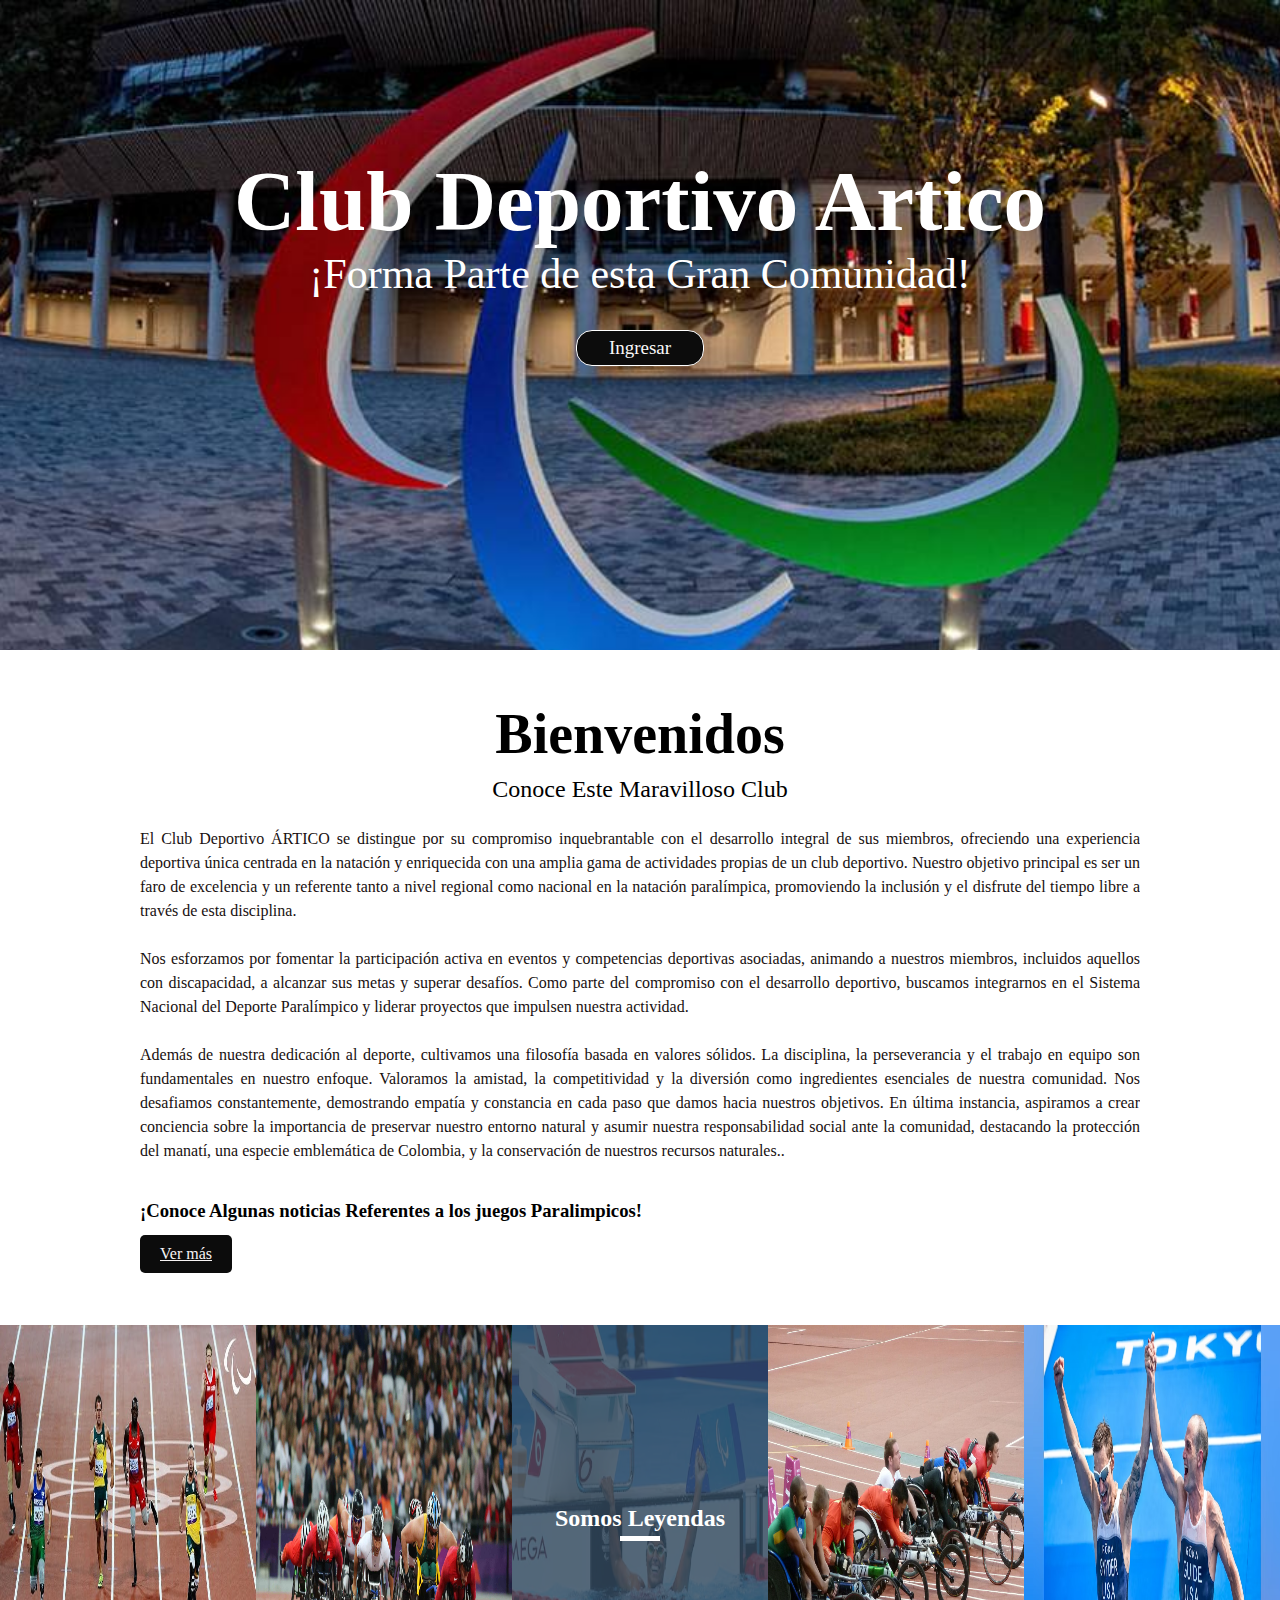
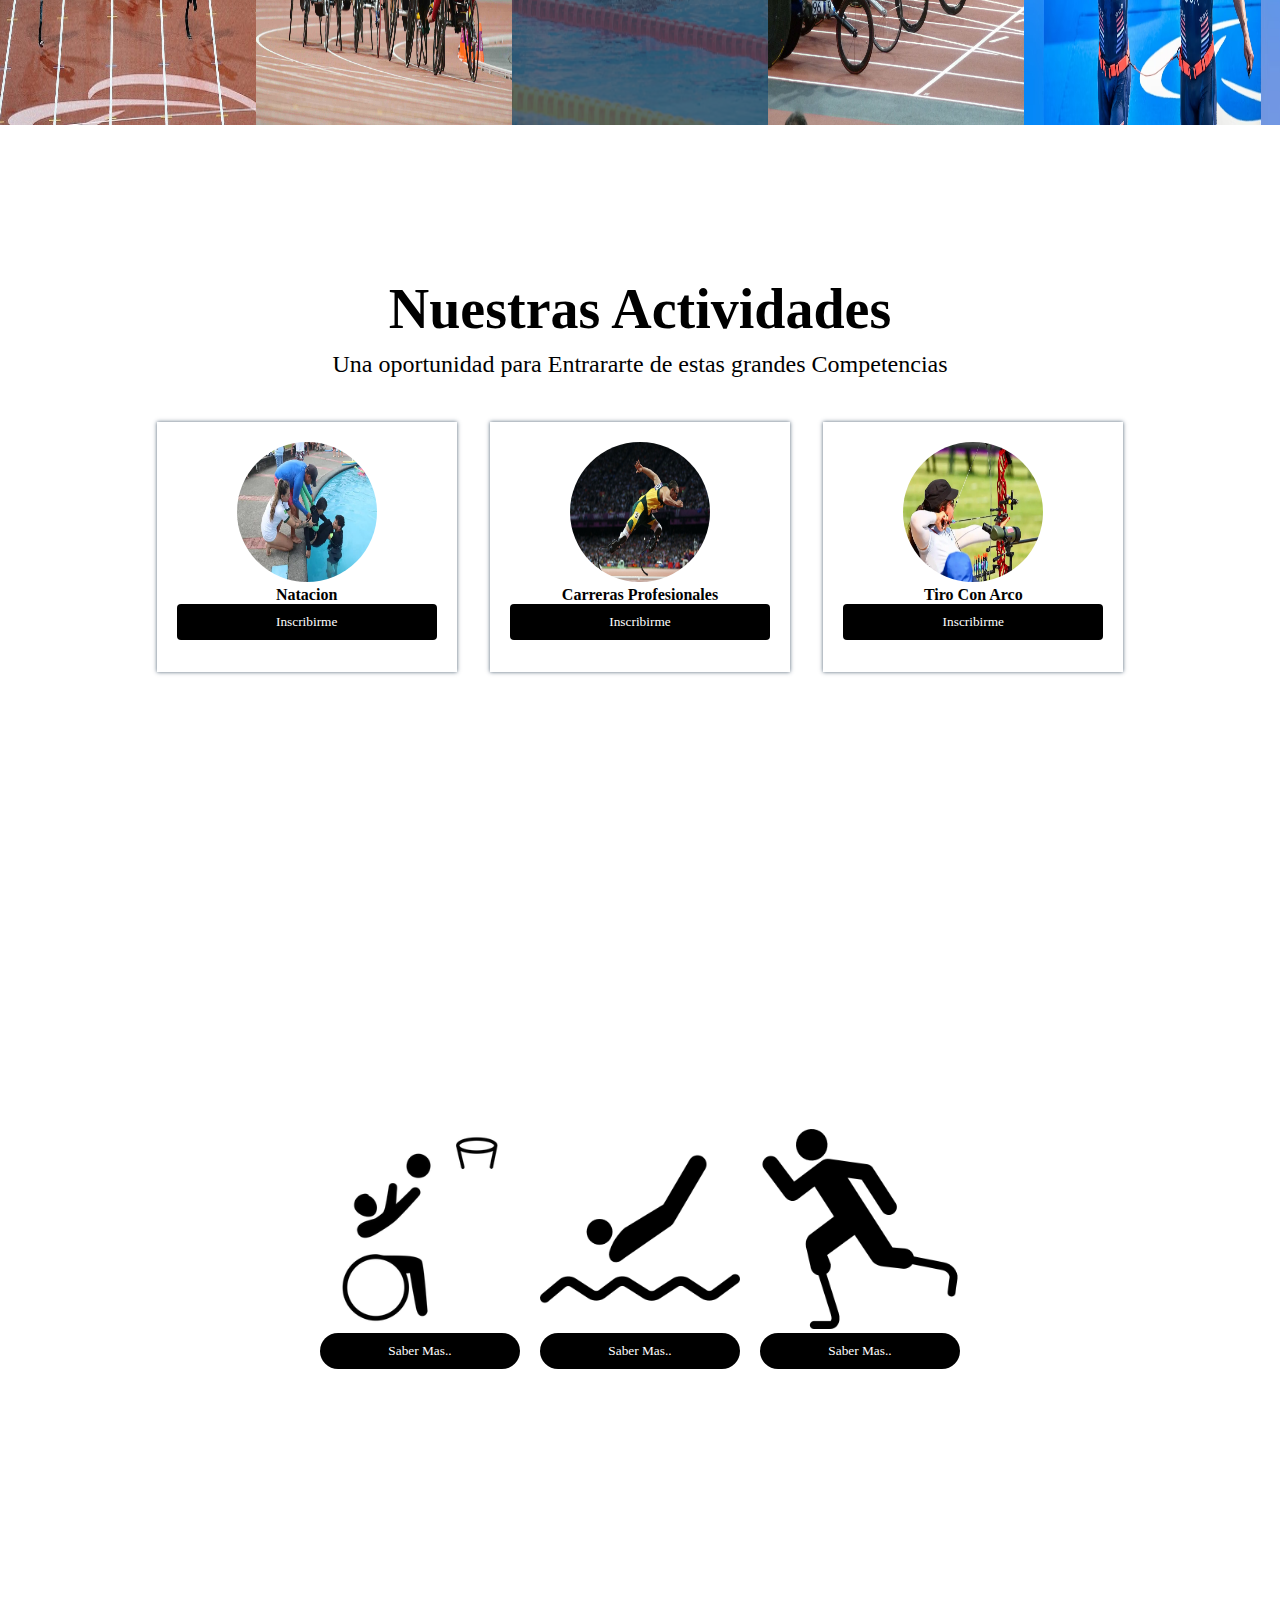
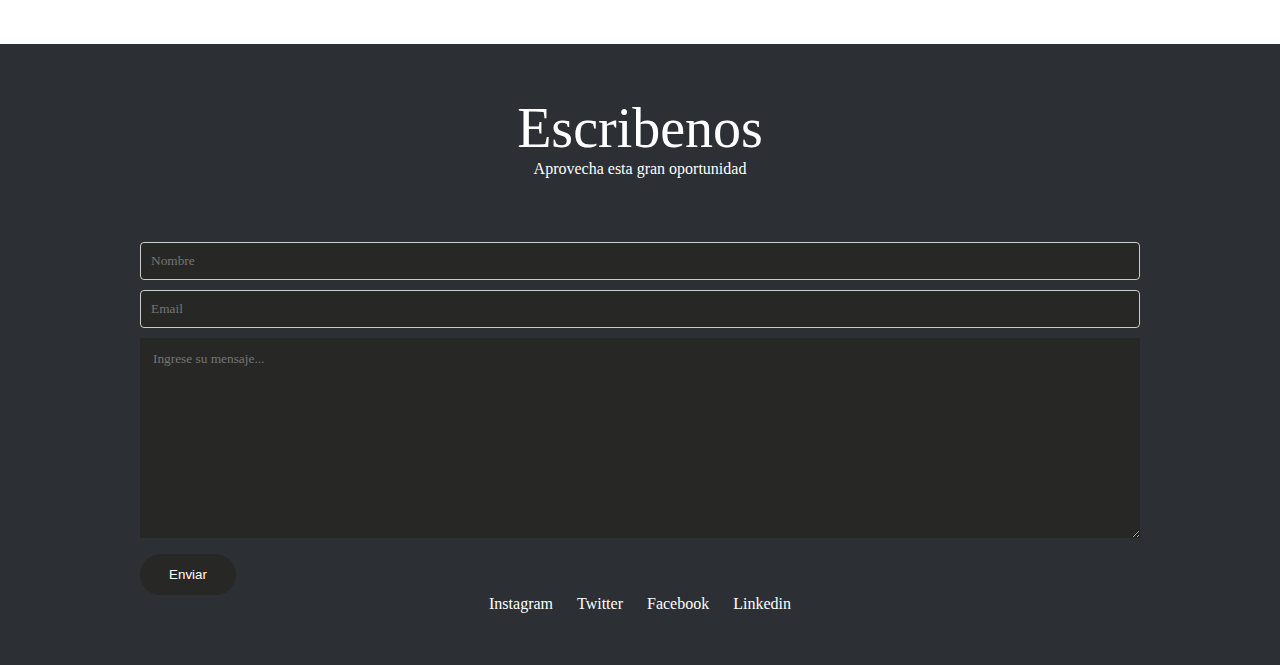
<file: index.html>
<!DOCTYPE html>
<html lang="en">

<head>
    <meta charset="UTF-8">
    <meta name="viewport" content="width=device-width, initial-scale=1.0">
    <meta http-equiv="X-UA-Compatible" content="ie=edge">
    <title>Club Deportivo</title>

    <link rel="stylesheet" href="estilos.css">
    
</head>


<body>
    <header>
        <div class="textos">
            <h1 class="titulo">Club Deportivo Artico</h1>
            <h3 class="subtitulo">¡Forma Parte de esta Gran Comunidad!</h3>
            <button class="boton" id="botonRegistro">Ingresar</button>
        </div>
        
        <div class="modal" id="modal">
            <div class="modal-contenido">
                <span class="cerrar" onclick="cerrarModal()">&times;</span>
                <h2>Ingresar</h2>
                <form>
                    <input type="text" placeholder="Nombre">
                    <input type="email" placeholder="Correo electrónico">
                    <input type="password" placeholder="Contraseña">
                    <button type="submit">Enviar</button>
                </form>
            </div>
        </div>
        <div class="sesgoabajo"></div>
    </header>
    <main>
        <section class="acerca-de">
            <div class="contenedor">
                <h2 class="sobre-nosotros">Bienvenidos</h2>
                <h3 class="slogan">Conoce Este Maravilloso Club</h3>
                <p class="parrafo">
                    El Club Deportivo ÁRTICO se distingue por su compromiso inquebrantable con el desarrollo integral de sus miembros, ofreciendo una experiencia deportiva única centrada en la natación y enriquecida con una amplia gama de actividades propias de un club deportivo. Nuestro objetivo principal es ser un faro de excelencia y un referente tanto a nivel regional como nacional en la natación paralímpica, promoviendo la inclusión y el disfrute del tiempo libre a través de esta disciplina. <br> <br>
                    
                    Nos esforzamos por fomentar la participación activa en eventos y competencias deportivas asociadas, animando a nuestros miembros, incluidos aquellos con discapacidad, a alcanzar sus metas y superar desafíos. Como parte del compromiso con el desarrollo deportivo, buscamos integrarnos en el Sistema Nacional del Deporte Paralímpico y liderar proyectos que impulsen nuestra actividad. <br> <br>
                    
                    Además de nuestra dedicación al deporte, cultivamos una filosofía basada en valores sólidos. La disciplina, la perseverancia y el trabajo en equipo son fundamentales en nuestro enfoque. Valoramos la amistad, la competitividad y la diversión como ingredientes esenciales de nuestra comunidad. Nos desafiamos constantemente, demostrando empatía y constancia en cada paso que damos hacia nuestros objetivos. En última instancia, aspiramos a crear conciencia sobre la importancia de preservar nuestro entorno natural y asumir nuestra responsabilidad social ante la comunidad, destacando la protección del manatí, una especie emblemática de Colombia, y la conservación de nuestros recursos naturales.. <br> <br></p>
                <h3>¡Conoce Algunas noticias Referentes a los juegos Paralimpicos!</h3>
                <p class="parrafo"> </p>
                    <a href="#" class="boton2" id="botonNoticias">Ver más</a>
                
            </div>
        </section>
        <section class="noticias" id="noticias" style="display: none; border-radius: 20px;">
            <!-- Aquí se mostrarán las noticias -->
            <div class="noticia" >
                <img src="Noticia1.png" alt="Noticia 1" style="height: 20vh; ">
                <div class="texto-noticia">
                    <h4>Sueños en Equipo realiza juegos de exhibición paralímpicos por la inclusión</h4>
                    <p>SEE es un club escolar fundado por Donald Pimentel Betances, Rafael Blanco Assily y Christian García Rojas, cuyo objetivo es apoyar a los jóvenes atletas que necesitan una mano amiga para poder alcanzar sus sueños, a través del deporte como herramienta para fomentar la inclusión. 

                        En la actividad que fue llevada a cabo en las instalaciones del Colegio Carlos Morgan (CMS), los miembros de Sueños en Equipo estuvieron acompañados, en esta ocasión, de sus aliados CRESO y COPADOM, a quienes agradecen su apoyo en promover la inclusión, respaldando a los jóvenes atletas en la implementación de programas deportivos inclusivos y en la creación de conciencia sobre los retos que enfrentan las personas con discapacidad.</p>
                </div>
            </div>
            <div class="noticia"  >
                <img src="noticia2.png" alt="Noticia 2"style="height: 20vh;"  >
                <div class="texto-noticia">
                    <h4>Deportistas colombianos paralímpicos hacen historia en la Serie Mundial de Singapur
                    </h4>
                    <p>Los deportistas colombianos siguen siendo orgullo para el país y este domingo 1 de mayo varias delegaciones celebraron con podios, medallas y alegría. Por un lado, la Selección Colombia de para natación fue protagonista en la Serie Mundial de Singapur obteniendo 15 metales, entre ellos, ocho dorados, seis bronces y una de plata.

                        Entre los deportistas, se destacó la participación de los multimedallistas, Sara Vanegas, para nadadora, quien logró cinco podios, cuatro oros y un bronce. Igualmente, Carlos Daniel Serrano obtuvo cuadro títulos y Nelson Crispín con cinco bronces.</p>
                </div>
            </div>
            <div class="noticia" >
                <img src="noticia3.png" alt="Noticia 3"style="height: 20vh;">
                <div class="texto-noticia">
                    <h4>Tiro con arco: Colombia, Argentina y Puerto rico obtienen cuotas historicas para paris 2024
                    </h4>
                    <p>Colombia, Argentina y Puerto Rico obtuvieron cuotas para los Juegos Olímpicos de París 2024 en el Preolímpico de tiro con arco que acogió Bogotá del 9 al 14 de abril. Un logro que para cada una de estas naciones es histórico.

                        Colombia triunfó por partida doble en casa. Santiago Arcila ganó la medalla de oro en el clasificatorio individual, lo que le aseguraba ya una plaza olímpica al país. Sin embargo, tres días más tarde ganó la prueba por equipos del Campeonato Panamericano junto a Jorge Enríquez y Andrés Hernández. Por tanto, la nación cafetera tendrá una cuota por equipos masculinos.</p>
                </div>
            </div>
        </section>
       
    
        <section class="galeria">
         
            <div class="imagenes none">
                <img src="grupo.png" alt="">
            </div>
            <div class="imagenes">
                <img src="imagen_abajo.png" height="2vh" alt="">
            </div>
            <div class="imagenes">
                <img src="Natacion.png" alt="">
                <div class="encima">
                    <h2>Somos Leyendas</h2>
                    <div></div>
                </div>
            </div>
            <div class="imagenes">
                <img src="carrera.png" alt="">

            </div>
            <div class="imagenes none">
                <img src="ganadores.png" alt="">
            </div>
            <div class="sesgoabajo"></div>
        </section>
        <section class="miembros">
            <div class="contenedor">
                <h2 class="sobre-nosotros">Nuestras Actividades</h2>
                <h3 class="slogan">Una oportunidad para Entrararte de estas grandes Competencias</h3>
                <div class="cards">
                    <div class="card">
                        <img src="./WhatsApp Image 2023-07-06 at 9.28.27 PM.jpeg" alt="">
                        <h4>Natacion</h4>
                        <button type="submit" style="background-color: black;">Inscribirme</button>
                    </div>
                    <div class="card">
                        <img src="corredor.jpg" alt="">
                        <h4>Carreras Profesionales</h4>
                        <button type="submit" style="background-color: black;">Inscribirme</button>
                    </div>
                    <div class="card">
                        <img src="Tiro con Arco.png" alt="">
                        <h4>Tiro Con Arco</h4>
                        <button  type="submit" style="background-color: black;">Inscribirme</button>
                    </div>
                </div>
            </div>
        </section>
        <section class="fondo">
       
            <div class="contenedor">
                <h2 class="titulo-ofertas">Forma Parte de Nosotros </h2>
                <h3 class="subtitulo-ofertas">Crece Profesionalmente Tomando Algunos de Nuestros Cursos</h3>
                <div class="Cursos">
                    <div class="curso">
                        <img src="./basketball.png" style="background-color: white; " alt="" height="200vh">
                        <button  type="submit" style="background-color: black; border-radius: 30px;">Saber Mas..</button>
                    </div>
                    <div class="curso">
                        <img src="./nadar.png" style="background-color: white;" alt="" height="200vh" >
                        <button  type="submit" style="background-color: black; border-radius: 30px;">Saber Mas..</button>
                    </div>
                    <div class="curso">
                        <img src="./correr.png" style="background-color: white;"  alt=""  height="200vh">
                        <button  type="submit"  style="background-color: black; border-radius: 30px;">Saber Mas..</button>
                    </div>
                </div>
              
            </div>
            
        </section>
    </main>
    <footer>
        <div class="contenedor">
            <h2 class="titulo-footer">Escribenos</h2>
            <h3 class="subtitulo-footer">Aprovecha esta gran oportunidad</h3>
            <div class="footer">
                <form action="">
                    <input type="text" name="" id="" placeholder="Nombre">
                    <input type="email" name="" id="" placeholder="Email">
                    <textarea name="" id="" cols="30" rows="10" placeholder="Ingrese su mensaje..."></textarea>
                    <input type="submit" value="Enviar">
                </form>
                <div id="redes-sociales">
                    <a href="https://www.instagram.com/">Instagram</a>
                    <a href="https://twitter.com/?lang=es">Twitter</a>
                    <a href="https://www.facebook.com/?locale=es_LA">Facebook</a>
                    <a href="https://co.linkedin.com/">Linkedin</a>
                </div>
            </div>
        </div>
    </footer>
 <script src="funciones.js"></script>
</body>

</html>
</file>
<file: estilos.css>
* {
    margin: 0;
    padding: 0;
    box-sizing: border-box;
}

body {
    font-family: 'open sans';
    font-size: 16px;
    overflow-x: hidden;
}


header {
    width: 100%;
    height: 650px;
    background-image: url(imagen_fondo.png);
    background-attachment: fixed;
    background-position: center;
    background-size: cover;
    position: relative;
    overflow: hidden;
    color: #fff;
    text-align: center;
}

header .textos {
    margin-top: 152px;
}

header .titulo {
    font-size: 85px;
}

header .subtitulo {
    font-size: 42px;
    font-weight: 300;
    margin-bottom: 32px;
}

header .boton {
    display: inline-block;
    padding: 6px;
    width: 128px;
    border: 1px solid #fff;
    color: #f8f7f7;
    font-size: 19px;
    text-align: center;
    text-decoration: none;
    border-radius: 16px;
}



.contenedor {
    width: 90%;
    max-width: 1000px;
    margin: auto;
    overflow: hidden;
    padding: 52px 0;
}

.sobre-nosotros {
    text-align: center;
    font-size: 56px;
    margin-bottom: 10px;
    font-weight: 600;
}

.slogan {
    font-size: 24px;
    font-weight: 300;
    text-align: center;
    margin-bottom: 24px;
}

.parrafo {
    margin-bottom: 13px;
    font-weight: 300;
    text-align: justify;
    line-height: 24px;
    color: rgb(24, 16, 16);
}

.acerca-de .boton {
    display: inline-block;
    padding: 6px;
    width: 128px;
    font-weight: 300;
    border: 1px solid rgba(24, 16, 16, .7);
    color: rgb(24, 16, 16);
    font-size: 16px;
    text-align: center;
    text-decoration: none;
    border-radius: 16px;
    margin-top: 24px;
}
.boton {
    background-color: #0c0c0c; 
    color: rgb(247, 244, 244); 
    padding: 10px 20px; 
    border: none; 
    border-radius: 5px; 
    cursor: pointer; 
}
button{
    background-color: #0c0c0c; 
    color: rgb(247, 244, 244); 
    padding: 10px 20px; 
    border: none; 
    border-radius: 5px; 
    cursor: pointer; 
    font-family: 'Times New Roman', Times, serif;
    
}
.boton:hover {
    background-color: #ffffff; 
}

.galeria {
    width: 100%;
    height: 500px;
    position: relative;
    display: flex;

 
}

.imagenes {
    width: 20%;
    height: 400px;
    position: relative;
}

.imagenes img {
    width: 100%;
    height: 100%;
   
}

.encima {
    position: absolute;
    top: 0;
    left: 0;
    width: 100%;
    height: 100%;
    background: rgba(52, 73, 94, 0.815);
}

.encima h2 {
    position: relative;
    top: 45%;
    text-align: center;
    color: #fff;
}

.encima div {
    position: relative;
    display: block;
    top: 46%;
    width: 40px;
    height: 5px;
    background: #fff;
    margin: auto;
}

.cards {
    width: 100%;
    margin: auto;
    display: flex;
    flex-wrap: wrap;
    justify-content: space-around;
}

.card {
    margin: 20px 0;
    width: 30%;
    height: 250px;
    text-align: center;
    padding: 20px;
    box-shadow: 0px 0px 4px 0 rgba(52, 73, 94, 0.849);
}

.cards img {
    width: 140px;
    height: 140px;
    
    border-radius: 50%;
}
.Cursos {
    display: flex;
    justify-content: center;
   
}

.curso {
    margin: 0 10px;
    border-radius: 30px;
}
.fondo {
    height: 900px;
    position: relative;
    background-image: url(ceremonia.png);
    overflow: hidden;
    background-attachment: fixed;
    background-position: center;
    padding-top: 130px;
}
/* Estilo del contenedor de noticias */
.noticias {
    text-align: center; /* Centrar horizontalmente las noticias */
}

/* Estilo para cada noticia individual */
.noticia {
    display: inline-block; /* Mostrar las noticias en línea */
    width: calc(33.33% - 20px); /* Establecer el ancho de cada noticia */
    margin-right: 20px; /* Margen derecho para separar las noticias */
    margin-bottom: 20px; /* Margen inferior para separar las noticias */
    vertical-align: top; /* Alinear las noticias en la parte superior */
    box-sizing: border-box; /* Incluir el margen en el cálculo del ancho */
}

/* Ajuste para el último elemento para evitar desbordamientos */
.noticia:nth-child(3n) {
    margin-right: 0; /* Quitar el margen derecho del tercer elemento en cada fila */
}



.titulo-ofertas,
.subtitulo-ofertas {
    color: #ffffff;
    text-align: center;
    font-weight: bold;
}

.titulo-ofertas {
    font-size: 56px;
    margin-top: 48px;
}

.subtitulo-ofertas {
    font-size: 24px;
    font-weight: 300;
    margin-bottom: 64px;
}

.clientes {
    display: flex;
    flex-wrap: wrap;
    margin-bottom: 64px;
    width: 100%;
    justify-content: space-between;
}

.cliente {
    width: 30%;
}

.cliente img {
    width: 100%;
}

/* Footer */

footer {
    background: #2c3034;
    height: auto;
}

.titulo-footer,
.subtitulo-footer {
    color: #fff;
    text-align: center;
    font-weight: 400;
    font-size: 56px;
}

.subtitulo-footer {
    font-size: 16px;
    margin-bottom: 64px;
}

form {
    display: flex;
    width: 100%;
    justify-content: space-between;
    flex-wrap: wrap;
    margin: auto;
}

input[type="text"],
input[type="email"] {
    display: inline-block;
    width: 48%;
    padding: 13px;
    border: none;
    border-radius: 50px;
    color: #fff;
    font-family: 'open sans';
    background: rgba(37, 37, 33, .7);
    margin-bottom: 16px;
    border-top: 5px solid rgba(37, 37, 33, .7);
}

input[type="text"]:focus,
input[type="email"]:focus,
textarea:focus {
    border-top: 5px solid rgba(255, 255, 255, 0.7);
}

textarea {
    display: block;
    width: 100%;
    max-width: 100%;
    min-width: 100%;
    max-height: 200px;
    min-height: 200px;
    background: rgba(37, 37, 33, .7);
    padding: 13px;
    border: none;
    color: #fff;
    font-family: 'open sans';
    margin-bottom: 16px;
}

input[type="submit"] {
    display: inline-block;
    padding: 13px;
    border: none;
    color: #fff;
    background: rgba(37, 37, 33, .7);
    width: 96px;
    border-radius: 50px;
}


@media screen and (max-width:900px) {
    .card {
        width: 48%;
    }
}

@media screen and (max-width:610px) {
    header .textos {
        margin-top: 130px;
    }
    header .titulo {
        font-size: 75px;
    }
    .none {
        display: none
    }
    .imagenes {
        flex-grow: 1;
    }
    .card {
        width: 90%;
    }
    .fondo {
        height: auto;
    }
    .especial {
        display: none;
    }
    .curso {
        width: 90%;
        height: 200px;
        margin-bottom: 50px;
    }
}

@media screen and (max-width:380px) {
    header .textos {
        margin-top: 100px;
    }
    header .titulo {
        font-size: 65px;
    }
    header .subtitulo {
        font-size: 25px;
        margin-bottom: 32px;
    }
    .sobre-nosotros {
        font-size: 46px;
    }
    .slogan {
        font-size: 20px;
    }
    .titulo-ofertas {
        font-size: 46px;
    }
    .subtitulo-ofertas {
        font-size: 20px;
    }
}
#redes-sociales {
    text-align: center;
}

#redes-sociales a {
    display: inline-block;
    margin: 0 10px;
    color: white;
    text-decoration: none;
}

#redes-sociales a:hover {
    text-decoration: underline;
}

.boton2{
    background-color: #0c0c0c; 
    color: rgb(247, 244, 244);
    padding: 10px 20px;
    border: none; 
    border-radius: 5px; 
    display: inline-block;
    text-align: center;
}
.modal {
    display: none;
    position: fixed;
    top: 0;
    left: 0;
    width: 100%;
    height: 100%;
    background-color: rgba(0, 0, 0, 0.5);
    z-index: 1;
    overflow: auto; 
}

.modal-contenido {
    background-color: #fefefe;
    margin: 10% auto;
    padding: 20px;
    border: 1px solid #888;
    width: 80%;
    max-width: 500px; 
    border-radius: 5px; 
    box-shadow: 0 4px 8px rgba(0, 0, 0, 0.1); 
}

.cerrar {
    position: absolute;
    top: 10px;
    right: 10px;
    cursor: pointer;
    font-size: 20px; 
}

.cerrar:hover {
    color: red;
}

input[type="text"],
input[type="email"],
input[type="password"],
button[type="submit"] {
    display: block;
    width: 100%;
    padding: 10px;
    margin-bottom: 10px;
    border: 1px solid #ccc;
    border-radius: 4px;
    box-sizing: border-box;
}

button[type="submit"] {
    background-color: #007bff;
    color: white;
    border: none;
    cursor: pointer;
}

button[type="submit"]:hover {
    background-color: #0056b3;
}
.cursos{
    background-color: white;
}
</file>
